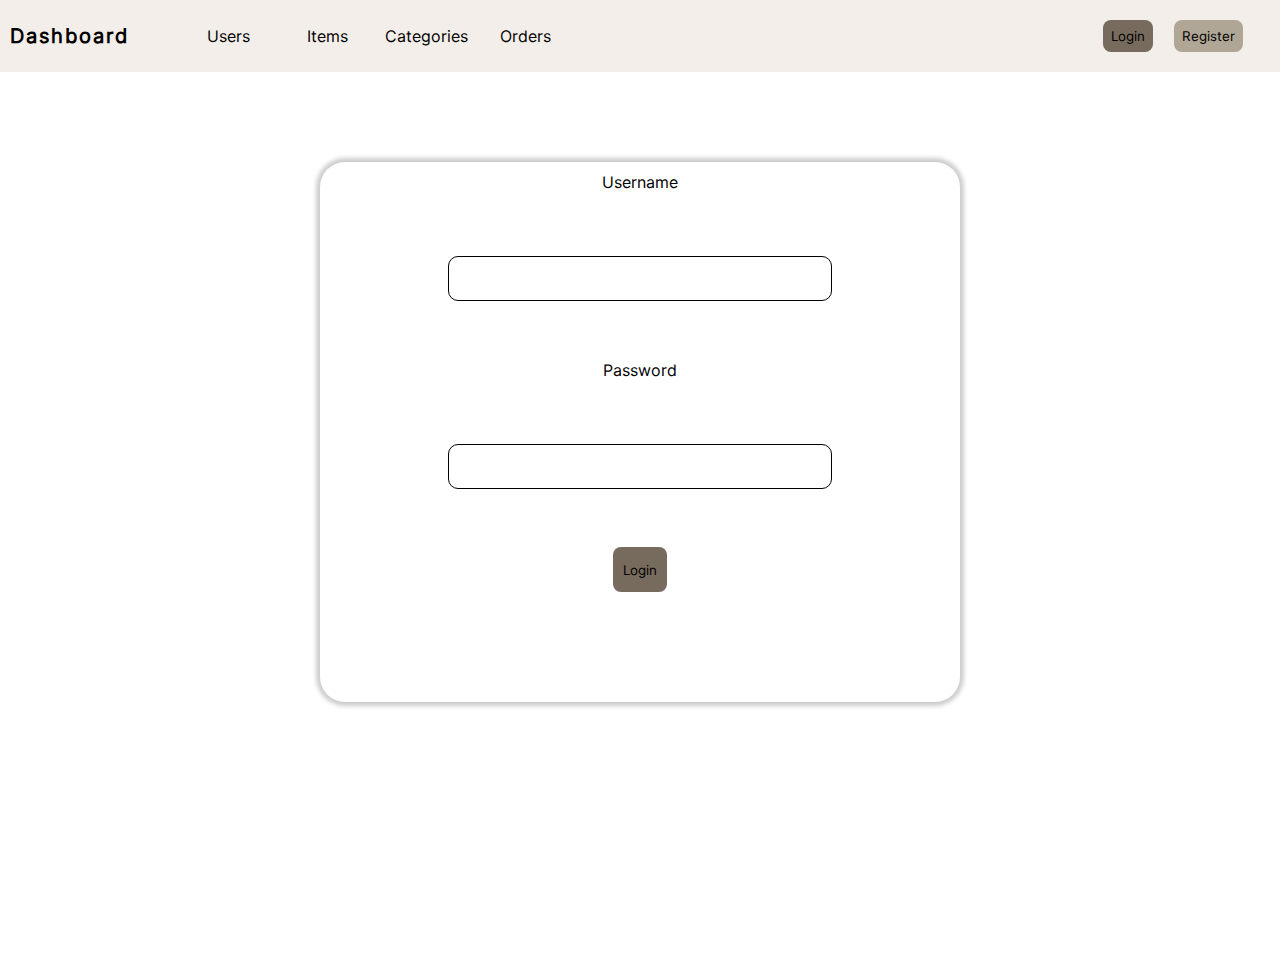
<file: login.html>
<!doctype html>
<html lang="en">
<head>
    <meta charset="UTF-8">
    <meta name="viewport"
          content="width=device-width, user-scalable=no, initial-scale=1.0, maximum-scale=1.0, minimum-scale=1.0">
    <meta http-equiv="X-UA-Compatible" content="ie=edge">
    <link rel="stylesheet" href="./CSS/Modal.css">
    <link rel="stylesheet" href="./CSS/navigation.css">
    <link rel="stylesheet" href="./CSS/form-card.css">
    <title>Login</title>
</head>
<body>

    <div class="nav">
    <div class="nav-content">
        <span id="nav-title">Dashboard</span>
        <ul>
            <li>
                <a href="./Users.php">
                    <div class="nav-item">
                        <span>Users</span>
                    </div>
                </a>
            </li>
            <li>
                <a href="./Items.php">
                    <div class="nav-item">
                        <span>Items</span>
                    </div>
                </a>
            </li>
            <li>
                <a href="./Categories.php">
                    <div class="nav-item">
                        <span>Categories</span>
                    </div>
                </a>
            </li>
            <li>
                <a href="./Orders.php">
                    <div class="nav-item">
                        <span>Orders</span>
                    </div>
                </a>
            </li>
            <li>
                <a href="#">
                    <div class="nav-item">
                        <button id="button-login">Login</button>
                    </div>
                </a>
                <a href="./registration.html">
                    <div class="nav-item">
                        <button id="button-register">Register</button>
                    </div>
                </a>
            </li>
        </ul>
    </div>
</div>

    <div class="body-grid">
        <div class="container-card">
            <form id="form-login">
                <div class="form-row">
                    <label for="field-username">Username</label>
                    <input type="text" name="username" id="field-username">
                </div>
                <div class="form-row">
                    <label for="field-password">Password</label>
                    <input type="password" name="password" id="field-password">
                </div>
                <div class="form-control">
                    <button type="submit">Login</button>
                </div>
            </form>
        </div>
    </div>



    <script src="JS/Functions/ServerRequests.js"></script>
    <script src="JS/Functions/Modal.js"></script>
    <script src="JS/Functions/Login.js"></script>
    <script src="JS/Functions/Alert-banner.js"></script>

</body>
</html>
</file>
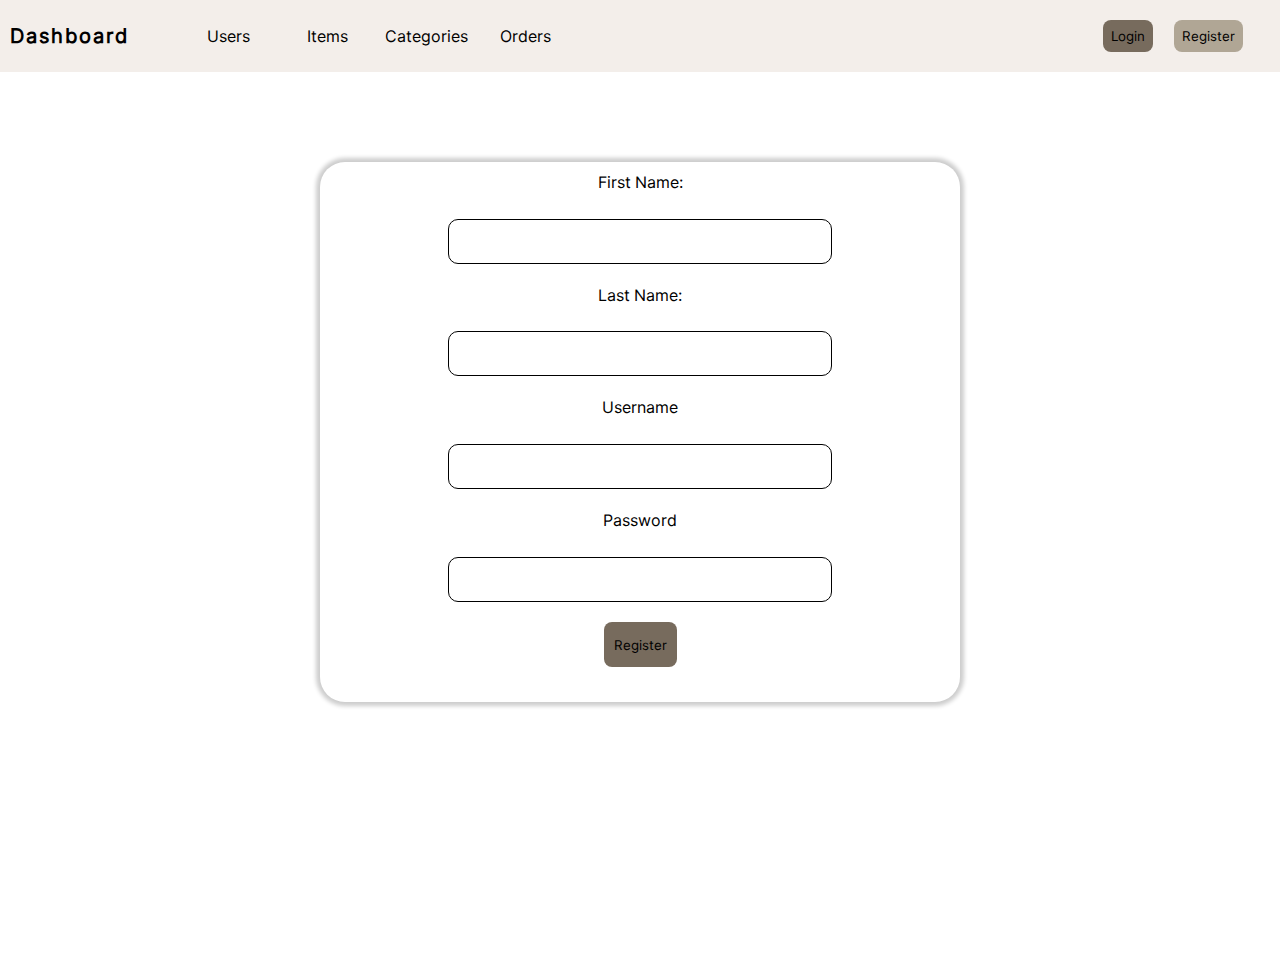
<file: registration.html>
<!doctype html>
<html lang="en">
<head>
    <meta charset="UTF-8">
    <meta name="viewport"
          content="width=device-width, user-scalable=no, initial-scale=1.0, maximum-scale=1.0, minimum-scale=1.0">
    <meta http-equiv="X-UA-Compatible" content="ie=edge">
    <link rel="stylesheet" href="./CSS/Modal.css">
    <link rel="stylesheet" href="./CSS/navigation.css">
    <link rel="stylesheet" href="./CSS/form-card.css">
    <title>Register</title>
</head>
<body>

  <div class="nav">
  <div class="nav-content">
    <span id="nav-title">Dashboard</span>
    <ul>
      <li>
        <a href="./Users.php">
          <div class="nav-item">
            <span>Users</span>
          </div>
        </a>
      </li>
      <li>
        <a href="./Items.php">
          <div class="nav-item">
            <span>Items</span>
          </div>
        </a>
      </li>
      <li>
        <a href="./Categories.php">
          <div class="nav-item">
            <span>Categories</span>
          </div>
        </a>
      </li>
      <li>
        <a href="./Orders.php">
          <div class="nav-item">
            <span>Orders</span>
          </div>
        </a>
      </li>
      <li>
        <a href="./login.html">
          <div class="nav-item">
            <button id="button-login">Login</button>
          </div>
        </a>
        <a href="#">
          <div class="nav-item">
            <button id="button-register">Register</button>
          </div>
        </a>
      </li>
    </ul>
  </div>
</div>

  <div class="body-grid">
    <div class="container-card">
      <form id="form-register">
        <div class="form-row">
          <label for="field-firstname">First Name:</label>
          <input type="text" name="username" id="field-firstname">
        </div>
        <div class="form-row">
          <label for="field-lastname">Last Name:</label>
          <input type="text" name="password" id="field-lastname">
        </div>
        <div class="form-row">
          <label for="field-username">Username</label>
          <input type="text" name="username" id="field-username">
        </div>
        <div class="form-row">
          <label for="field-password">Password</label>
          <input type="password" name="password" id="field-password">
        </div>
        <div class="form-control">
          <button type="submit">Register</button>
        </div>
      </form>
    </div>
  </div>



  <script src="JS/Functions/ServerRequests.js"></script>
  <script src="JS/Functions/Modal.js"></script>
  <script src="JS/Functions/Alert-banner.js"></script>
  <script src="JS/Functions/Register.js"></script>

</body>
</html>
</file>
<file: CSS/Modal.css>
@font-face {
    font-family: "Inter Regular";
    src: url("../misc/fonts/Inter-Regular.otf");
}

.modal{
    position: relative;
    box-sizing: border-box;
    background-color: white;
    grid-column: 2;
    grid-row: 2;
    border-radius: 12px;
    font-family: "Inter Regular", sans-serif;
}

.modal-translucent{
    position: absolute;
    top: 0;
    left: 0;
    display: grid;
    grid-template: 25% 50% 25% / 25% 50% 25%;
    box-sizing: border-box;
    width: 100%;
    height: 100%;
    background-color: rgba(0,0,0,20%);
    transition: ease-in 1s;
    animation: bg-slide-in 1s;
}

/* Animations */
@keyframes bg-slide-in {
    from{
        top: -1000px;
    }
    to{
        top: 0;
    }
}

@keyframes bg-slide-out {
    from{
        top: 0;
    }
    to{
        top: -1000px;
    }
}
</file>
<file: CSS/navigation.css>
@import "base.css";

@font-face {
    font-family: "Inter Regular";
    src: url("../misc/fonts/Inter-Regular.otf");
}

.nav-content{
    display: flex;
    box-sizing: border-box;
    font-family: "Inter Regular", sans-serif;
    height: 8svh;
    background-color: #F3EEEA;
}

#nav-title{
    margin-left: 10px;
    letter-spacing: 2px;
    font-size: 20px;
    font-weight: bold;
    align-self: center;
}

.nav-content ul{
    box-sizing: border-box;
    display: flex;
    flex: 1 0 80%;
    list-style: none;
    align-self: center;
    text-align: center;
    margin: 0
}

.nav-content ul li{
    display: flex;
    box-sizing: border-box;
    align-content: center;
    text-align: center;
    margin-left: 1.2rem;
}

.nav-content ul li:last-child{
    margin-left: auto;
    margin-right: 2rem;
}

.nav-content a{
    display: flex;
    color: inherit;
    text-decoration: none;
}

.nav-item{
    display: flex;
    width: 5svw;
    margin-left: 8px;
    margin-right: 8px;
    justify-content: center;
    text-align: center;
}

.nav-item span{
    display: flex;
    align-items: center;
}

.nav-item button[id*=button-]{
    border: none;
    padding: 8px;
    border-radius: 8px;
    font-family: "Inter Regular", sans-serif;
}

#button-login{
    background-color: #776B5D;
}

#button-register{
    background-color: #B0A695;
}
</file>
<file: CSS/form-card.css>
@font-face {
    font-family: "Inter Regular";
    src: url("../misc/fonts/Inter-Regular.otf");
}

.body-grid{
    position: relative;
    flex: 1 0 100%;
    width: 100%;
    height: 100%;
    display: grid;
    grid-template: 10% 60% 30% / 25% 50% 25%;
    z-index: -3;
}

.container-card{
    grid-column: 2;
    grid-row: 2;
    display: flex;
    flex-wrap: wrap;
    border-radius: 25px;
    box-shadow: 0 0 4px 4px rgba(0,0,0,20%);
    justify-content: center;
}

form[id*=form-]{
    display: flex;
    flex-wrap: wrap;
}

.form-row,
.form-control{
    box-sizing: border-box;
    display: flex;
    flex-wrap: wrap;
    flex: 1 0 100%;
    justify-content: center;
}

.form-row label,
.form-row input,
.form-row span{
    font-family: "Inter Regular", sans-serif;
    text-align: center;
    box-sizing: border-box;
    flex: 1 0 100%;
    margin: 5px 0 5px 0;
}

.form-row label{
    margin-top: 10px !important;
}

.form-row input{
    border-radius: 10px;
    border: 1px solid black;
    padding: 8px;
    max-width: 30svw;
    max-height: 5svh;
}

.form-control{
    padding: 10px;
}

.form-control button{
    border: none;
    border-radius: 8px;
    padding: 10px;
    font-family: "Inter Regular", sans-serif;
    background-color: #776B5D;
    max-height: 5svh;
}

/* Alert Banner */
.alert-banner{
    display: flex;
    box-sizing: border-box;
    flex: 1 0 100%;
    font-family: "Inter Regular", sans-serif;
    border-radius: 8px;
    margin: 2vh 0 2vh 0;
    max-width: 32svw;
}

.alert-banner span{
    display: flex;
    flex: 1 0 100%;
    justify-content: center;
    align-items: center;
}
</file>
